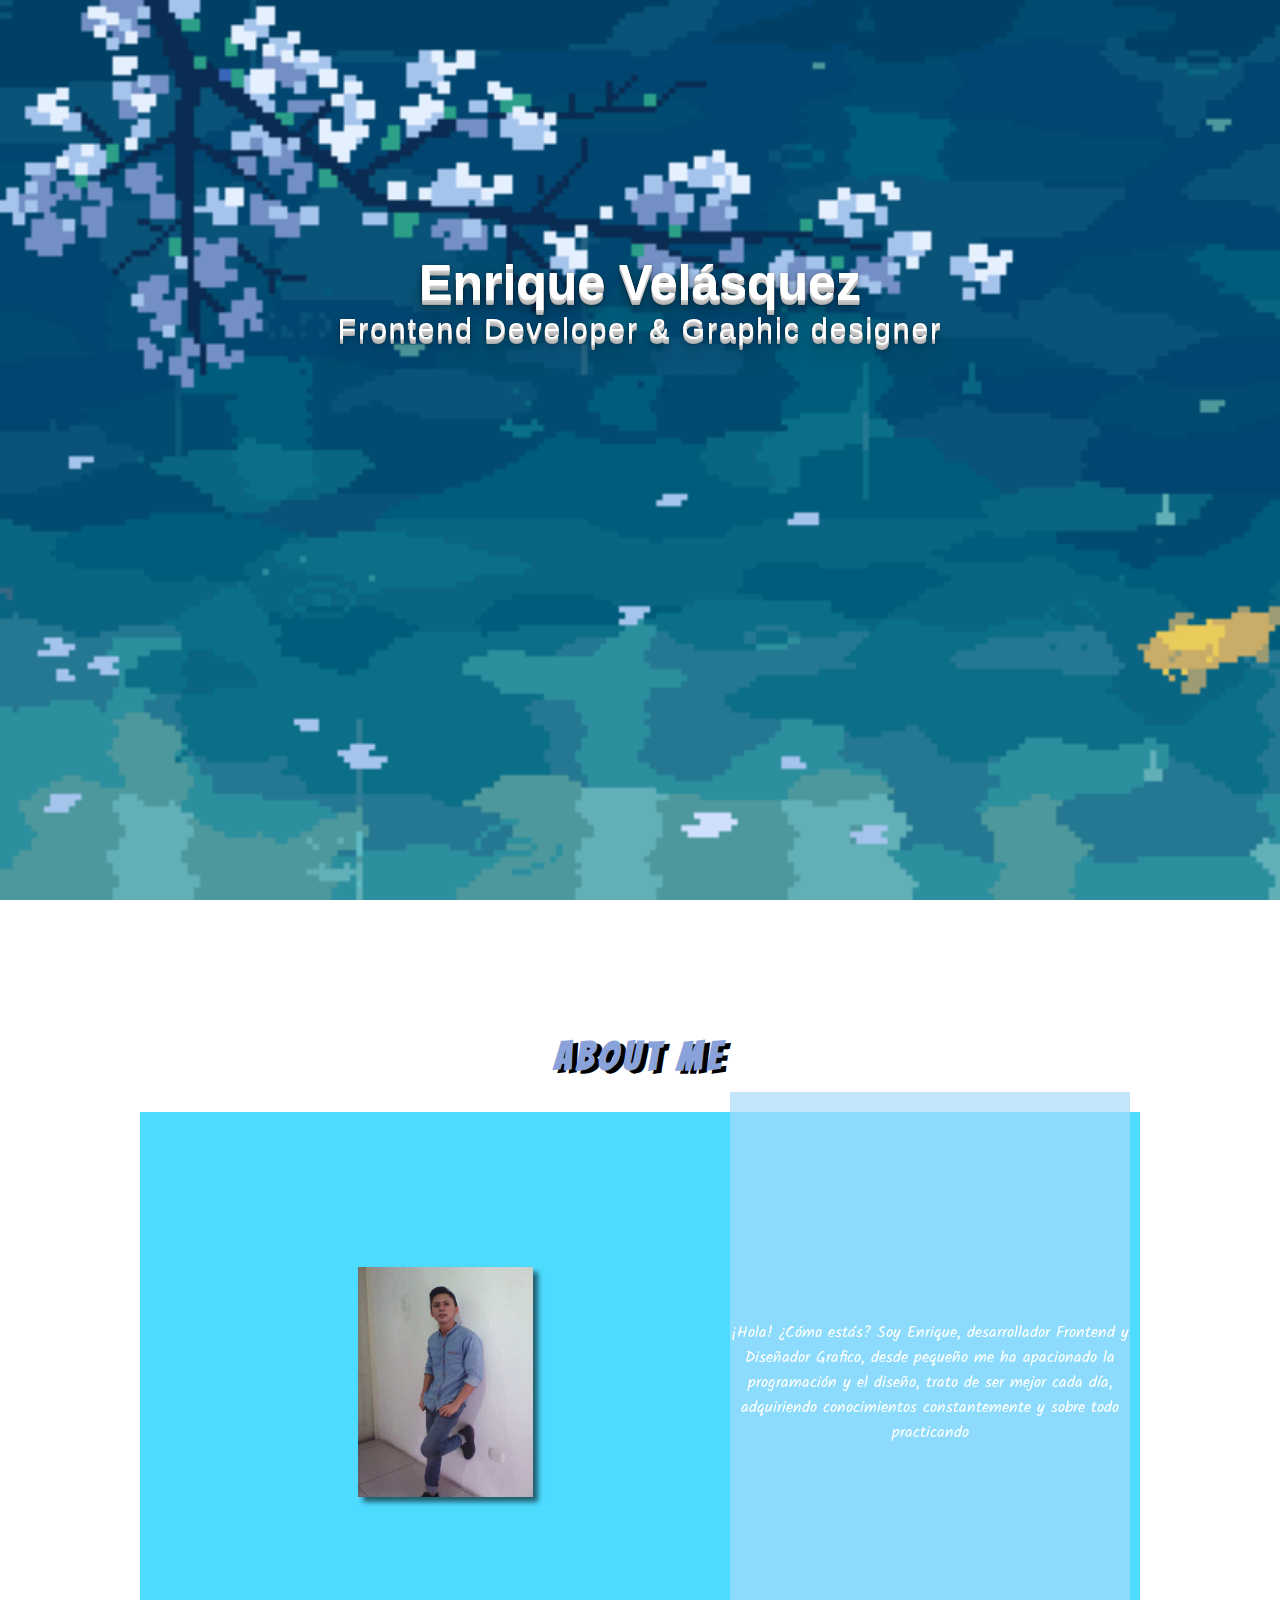
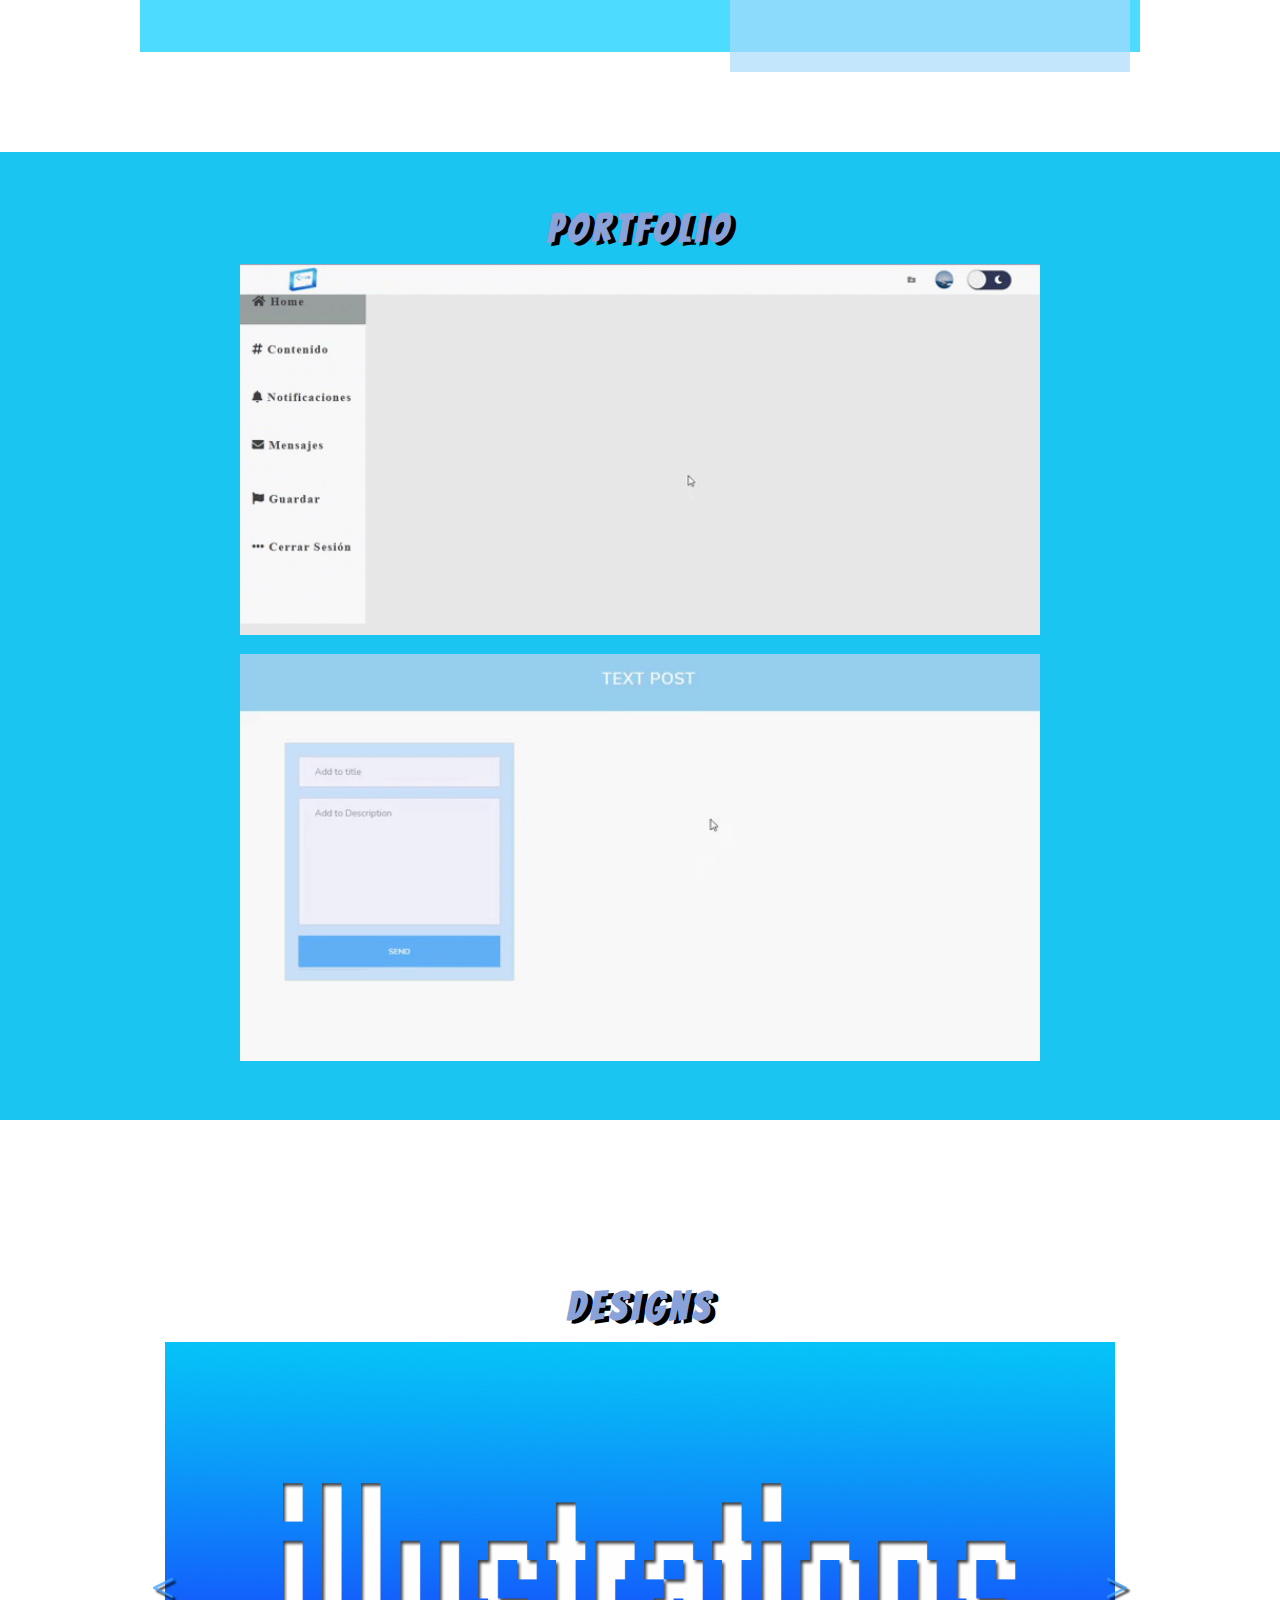
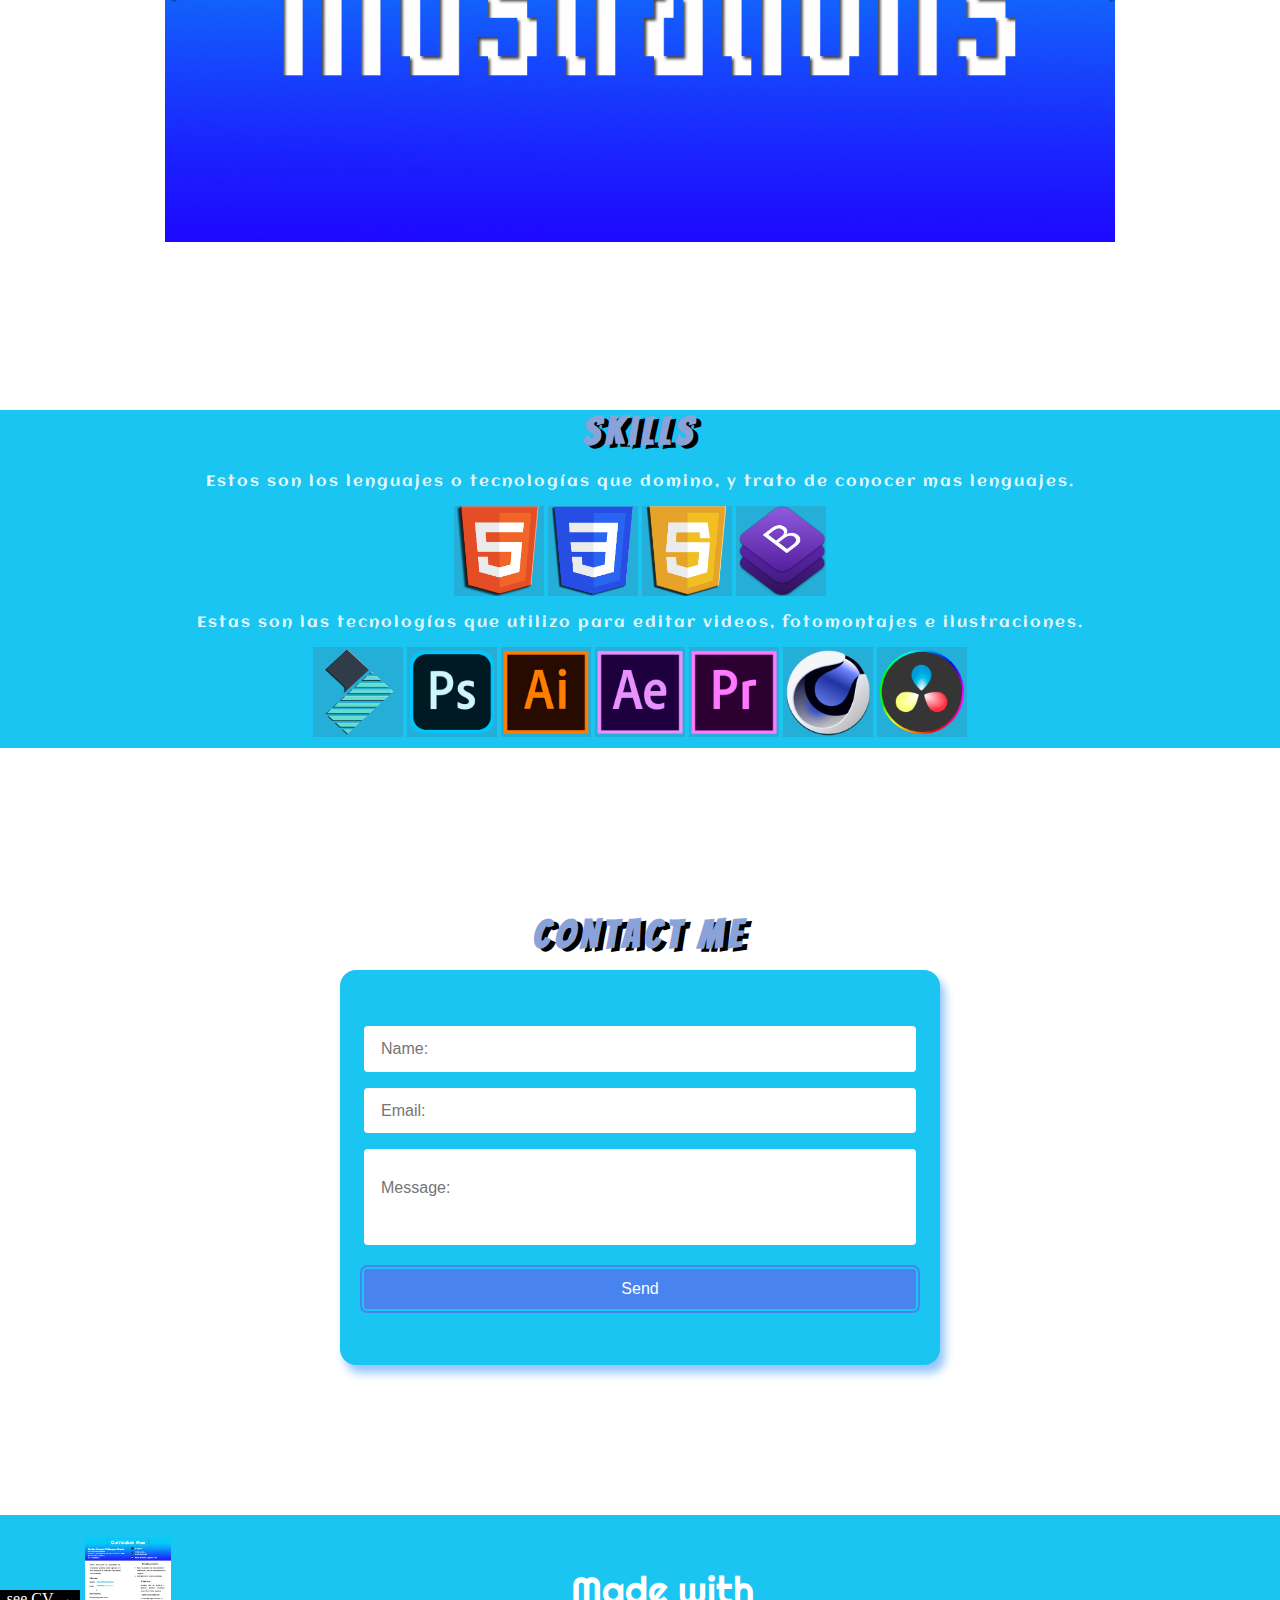
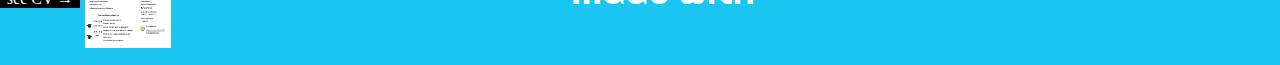
<file: index.html>
﻿<!DOCTYPE html>
<html lang="en">
<head>
    <meta charset="UTF-8">
    <meta name="viewport" content="width=device-width, initial-scale=1.0">
    <title>Portafolio Cevs</title>
    <link rel="preconnect" href="https://fonts.googleapis.com">
    <link rel="preconnect" href="https://fonts.gstatic.com" crossorigin>
    <link href="https://fonts.googleapis.com/css2?family=Bangers&display=swap" rel="stylesheet">

    <link rel="preconnect" href="https://fonts.googleapis.com">
    <link rel="preconnect" href="https://fonts.gstatic.com" crossorigin>
    <link href="https://fonts.googleapis.com/css2?family=Merienda&display=swap" rel="stylesheet">

    <link rel="preconnect" href="https://fonts.googleapis.com">
    <link rel="preconnect" href="https://fonts.gstatic.com" crossorigin>
    <link href="https://fonts.googleapis.com/css2?family=Righteous&display=swap" rel="stylesheet">

    <link rel="preconnect" href="https://fonts.googleapis.com">
    <link rel="preconnect" href="https://fonts.gstatic.com" crossorigin>
    <link href="https://fonts.googleapis.com/css2?family=Kalam&display=swap" rel="stylesheet">

    <link rel="preconnect" href="https://fonts.googleapis.com">
    <link rel="preconnect" href="https://fonts.gstatic.com" crossorigin>
    <link href="https://fonts.googleapis.com/css2?family=Aclonica&display=swap" rel="stylesheet">

    <link rel="shortcut icon" href="img/LogoCevs.png" type="image/x-icon">
    <link rel="stylesheet" href="style-res.css">
    <link rel="stylesheet" href="credit.css">
</head>
<body> 

<header id="gif1"> 
    <nav>
        <a class="item" data-url="about me" href="#about">About me</a>
        <a class="item" data-url="portafolio" href="#portafolio">Portafolio</a>
        <a class="item" data-url="skil" href="#power">Skills</a>
        <a class="item" data-url="About me" href="#contact">Contact</a>
    </nav>
    <section class="name-header">
        <h1 id="mov" >Enrique Velásquez</h1>
        <h2 id="mov2" >Frontend Developer & Graphic designer</h2>
    </section>
</header>
    <main>

        <section id="about" class="contenedor sobre-nosotros">
            <h2 class="til abt">About Me</h2>
            <div class="contenedor-sobre-nosotros">
                <div class="photo">
                    <img src="img/with.jpg" alt="" srcset="">
                </div>
                <div class="sumit">
                    <p>¡Hola! ¿Cómo estás? Soy Enrique, desarrollador Frontend y Diseñador Grafico,
                        desde pequeño me ha apacionado la programación y el diseño,
                        trato de ser mejor cada día, adquiriendo conocimientos
                        constantemente y sobre todo practicando</p>
                </div>
            </div>
        </section>


        <section id="portafolio" class="portafolio-web">
            <div class="contenedor ptf">
                <h2 id="porta" class="til ag">Portfolio</h2>
                <div class="Imagen-dv-P">
                    <div class="hover-P">
                        <div class="centradukis">
                            <p class="HDP">Social-media-Interfaz</p>
                            <a class="HDP" href="https://github.com/cenriquevs/Social-media-Interfaz.git" >→ source code on github ←</a>
                        </div>
                    </div>
                    <img src="img/drive.gif">
                </div>
                <div class="Imagen-dv-P">
                    <div class="hover-P">
                        <div class="centradukis">
                            <p class="HDP">Text Post</p>
                            <a class="HDP"href="https://github.com/cenriquevs/Text-Post.git">→ source code on github ←</a>
                        </div>
                    </div>
                    <img src="img/message.gif">
                </div>
            </div>
        </section>
        <section class="contenedor ilus">
            <div class="contenedores">
                <h2 class="til porto">Designs</h2>
                <div class="soport">
                <div class="atras boton">
                    &#60
                </div>
                <div class="adelante boton">
                    &#62
                </div>   
                <img src="img/indice.jpg" alt="NoImage" id="imagen">
                </div>
                <br id="power">
            </div>
        </section>
        <section class="skil">
        <h2 class="til">Skills</h2>
        <div class="elmeromero">
            <div class="progra">
                <p class="content">
                    Estos son los lenguajes o tecnologías que domino, y trato de conocer mas lenguajes.
                </p>
                <div class="contenidoK">
                    <div class="carta">
                        <div class="lado frente">
                            <img class="sourr" src="img/html-logo.png">
                        </div>
                        <div class="lado backk">
                            <p class="fonntt">HTML level: 🌟🌟🌟</p>
                        </div>
                    </div>
                </div>
                <div class="contenidoK">
                    <div class="carta">
                        <div class="lado frente">
                            <img class="sourr" src="img/CSS-Logo.png">
                        </div>
                        <div class="lado backk">
                            <p class="fonntt">CSS level: 🌟🌟</p>
                        </div>
                    </div>
                </div>
                <div class="contenidoK">
                    <div class="carta">
                        <div class="lado frente">
                            <img class="sourr" src="img/logo-javascript.png">
                        </div>
                        <div class="lado backk">
                            <p class="fontt">Javascript level: 🌟🌟</p>
                        </div>
                    </div>
                </div>
                <div class="contenidoK">
                    <div class="carta">
                        <div class="lado frente">
                            <img class="sourr" src="img/bootstrap.png">
                        </div>
                        <div class="lado backk">
                            <p class="fontt">Bootstrap level: 🌟🌟</p>
                        </div>
                    </div>
                </div>
            </div>
            <div class="ilust">
                <p class="content">
                    Estas son las tecnologías que utilizo para editar videos, fotomontajes e ilustraciones.
                </p>
                <div class="contenidoK">
                    <div class="carta">
                        <div class="lado frente">
                            <img class="sourr" src="img/Logo-filmora.png">
                        </div>
                        <div class="lado backk">
                            <p class="fontt">Filmora level: 🌟🌟🌟</p>
                        </div>
                    </div>
                </div>
                <div class="contenidoK">
                    <div class="carta">
                        <div class="lado frente">
                            <img class="sourr" src="img/logo-photoshop.png">
                        </div>
                        <div class="lado backk">
                            <p class="fontt">Photoshop level: 🌟🌟🌟</p>
                        </div>
                    </div>
                </div>
                <div class="contenidoK">
                    <div class="carta">
                        <div class="lado frente">
                            <img class="sourr" src="img/logo-illustrator.png">
                        </div>
                        <div class="lado backk">
                            <p class="fontt">Ilustrator level: 🌟</p>
                        </div>
                    </div>
                </div>
                <div class="contenidoK">
                    <div class="carta">
                        <div class="lado frente">
                            <img class="sourr" src="img/logo-after.png">
                        </div>
                        <div class="lado backk">
                            <p class="fontt">After Effects level: 🌟</p>
                        </div>
                    </div>
                </div>
                <div class="contenidoK">
                    <div class="carta">
                        <div class="lado frente">
                            <img class="sourr" src="img/logo-premier.png">
                        </div>
                        <div class="lado backk">
                            <p class="fontt">Premiere Pro level: 🌟</p>
                        </div>
                    </div>
                </div>
                <div class="contenidoK">
                    <div class="carta">
                        <div class="lado frente">
                            <img class="sourr" src="img/logo-cinema.png">
                        </div>
                        <div class="lado backk">
                            <p class="fontt">Cinema 4D level: 🌟🌟</p>
                        </div>
                    </div>
                </div>
                <div class="contenidoK">
                    <div class="carta">
                        <div class="lado frente">
                            <img class="sourr" src="img/logo-davinci.png">
                        </div>
                        <div class="lado backk">
                            <p class="fontt">Davinci Resolve level: 🌟</p>
                        </div>
                    </div>
                </div>
            
            </div>
        </div>
        </section>
        <section id="contact" class="contact">
            <div class="contenedor">
                <h2 class="til contactme">Contact me</h2>
                <form class="form" action="https://formspree.io/f/xyylvgye"
                method="POST">
                    <div class="form_container">
                        <input type="text" class="form_input" placeholder="Name:" name="nombre">
                        <input type="email" class="form_input" placeholder="Email:" name="_replyto">
                        <textarea class="form_input form_input---message" placeholder="Message:" name="message"></textarea>
                        <input type="submit" value="Send" class="form_cta">
                    </div>
                </form>
            </div>
        </section>
    </main>
<footer class="final">
    <div class="ccv">
        <p>see CV →</p>
        <img class="cv" onclick="cv()" src="img/CV.JPG" alt="Curriculum">
    </div>
    <div class="c2">
        <div class="creditos">
            <p>Made</p>
            <ul>
                <li>with</li>
                <li>L♥ve</li>
                <li>by: @cenriquevs</li>
            </ul>
        </div>
    </div>
</footer>
<script src="node.js"></script>
</body>
</html>
</file>
<file: style-res.css>
*{
    margin: 0;
    padding: 0;
    box-sizing: border-box;
    
}

body{
    background: #fff;
}
.contenedor{
    padding: 150px 0;
    width: 90%;
    max-width: 1000px;
    margin: auto;
    overflow: hidden;
}

.til{
    text-shadow: 5px 3px #000 ;
    font-family: 'Bangers', cursive;
    color: rgb(137, 163, 218);
    font-size: 40px;
    text-align: center;
    letter-spacing: 5px;
}

header{
    width: 100%;
    height: 100vh;
    background-image: url(img/pixel1.gif);
    background-size: cover;
    background-attachment: fixed;
    font-family: 'Segoe UI', Tahoma, Geneva, Verdana, sans-serif;
}

nav{
   /*background: red;*/
    opacity: 0;
    width: 100%;
    position: fixed;
    text-align: right;
    padding: 30px ;
    transition: 0.9s;
}
nav > a{
    text-shadow: 2px 2px 4px #000;
    font-size: 20px;
    color: #fff;
    font-weight: 300;
    text-decoration: none;
    margin-right: 10px;
    font-family: 'Merienda', cursive;
}
nav > a:hover{
    text-decoration: underline;
    text-shadow: 2px 2px 4px rgb(99, 135, 255);
    color: rgb(193, 246, 255);
}
nav.active{
    z-index: 1;
    background: rgb(37, 174, 216); 
    opacity: 1;
}



/*header*/
header .name-header{
    display: flex;
    height: 300px;
    width: 100%;
    align-items: center;
    justify-content: center;
    text-align: center;
    flex-direction: column;
    overflow: hidden;
    transform: translateY(150px);
    text-shadow: 0 1px 0 #ccc, 0 2px 0 #c9c9c9, 0 3px 0 #bbb, 0 4px 0 #b9b9b9, 0 5px 0 #aaa, 0 6px 1px rgba(0,0,0,.1), 0 0 5px rgba(0,0,0,.1), 0 1px 3px rgba(0,0,0,.3), 0 3px 5px rgba(0,0,0,.2), 0 5px 10px rgba(0,0,0,.25), 0 10px 10px rgba(0,0,0,.2), 0 20px 20px rgba(0,0,0,.15);
    font-family: -apple-system, BlinkMacSystemFont, 'Segoe UI', Roboto, Oxygen, Ubuntu, Cantarell, 'Open Sans', 'Helvetica Neue', sans-serif;
}

@media (max-width:1024px){
    header .name-header{
        transform: translateY(100%);
    }
}

@media (max-width:900px){
    header .name-header{
        transform: translateY(150px);
    }
}

.name-header h1{
    transition: ease;
    font-size: 50px;
    color: #fff;
    animation: cambiar 4s ;
}

@keyframes cambiar{
    50%{transform: translateY(100%);}
    55%{transform: translateY(100%); opacity: 0;}
    65%{opacity: 0; }
    80%{opacity: 1;transform: translateY(-40px);} 
    100%{transform: translateY(0px);}
}

.name-header h2{
    font-size: 30px;
    font-weight: 300;
    color:#fff;
    letter-spacing: 2px;
    animation: next 4s;
}

@keyframes next{
    0%{opacity: 0;}
    45%{opacity: 0; color: rgb(255,255,255,0.5); }
    65%{opacity: 5%; color: rgb(0,0,0,0.5);}
}

/*About*/
.contenedor-sobre-nosotros{
    width: 100%;
    min-height: 60vh;
    background: rgb(77, 219, 255);
    display: flex;
    justify-content: space-evenly;
}
.sobre-nosotros{
    padding: 100px 0;
}

.photo{
    width: 55%;
    display: flex;
    justify-content: center;
    align-items: center;
}
.photo img{
    box-shadow: 5px 5px 5px rgba(0, 0, 0, 0.568);
    width: 175px;
    height: 230px;
}
@media (max-width:360px){
    .photo img{width: 150px;
        height: 190px;
        }
}

@media (max-width:400px){
    .photo img{width: 120px;
        height: 160px;}
}

.sumit{
    /*backdrop-filter: blur(5px);*/
    backdrop-filter: drop-shadow(4px 4px 10px blue);
    width: 40%;
    background: rgba(169, 219, 250, 0.699);
    cursor: context-menu;
    color: #fff; font-family: 'Kalam', cursive;
    margin: -20px;
    text-align: center;
    display: flex;
    justify-content: center;
    align-items: center;
}
@media (max-width:600px){
    .sumit{font-size: 15px; backdrop-filter: none;}
}
@media (max-width:360px){
    .sumit{font-size: 12px; backdrop-filter: none;}
}


.abt{padding: 35px 0;}

/*Portafolio---------*/
.portafolio-web{
    width: 100%;
    background: rgb(26, 198, 241);
}
.ptf{
    padding: 55px 0;
}

.Imagen-dv-P{
    width: 80%;
    margin: auto;
    overflow: hidden;
    position: relative;
    margin-top: 15px;
}
.Imagen-dv-P > img{
    width: 100%;
    height: 100%;
}

.hover-P{
    font-size: 15px;
    font-family: 'Aclonica', sans-serif;
    color: #34aeff;
    position: absolute;
    width: 100%;
    height: 99%;
    opacity: 0;
    background: #000;
    cursor: pointer;
    transition: 1.2s;
}
.hover-P:hover{
    opacity: 90%;
}
@media (max-width:400px){
    .hover-P{height: 98%; font-size: 10px;}
}

.centradukis{
    margin: 20% auto;
    text-align: center; 
}
@media (max-width:250px){
    .centradukis{margin: 15px;}
}
@media (max-width:600px){
    .centradukis{margin: 25px;}
}

.centradukis > a{
    font-size: 15px;
    color: #fff;
    font-family: 'Kalam', cursive;
    text-decoration: none;
    animation-name: iralo;
    animation-duration: 2s;
    animation-iteration-count: infinite; 
}
@keyframes iralo{
    0%{color: rgb(255, 251, 11);}
    50%{color: rgb(118, 132, 255);}
    100%{color: rgb(255, 251, 11);}
}
@media (max-width:400px){
    .centradukis > a {font-size: 9px;}
}

/*iLUSTRATION*/
.ilus{
    padding: 150px 0;
}
.porto{
    padding: 15px;
}

.soport img{
    width: 100%;
    height: 100%;
    object-fit: contain;
}
.soport{
    /*background: blue;*/
    width: 100%;
    position: relative;
    height: 500px;
}

.boton{
    line-height: 70px;
    border-radius: 50%;
    /*background-color: rgba(0, 0, 0, .7);*/
    text-align: center;
    font-weight: bold;
    position: absolute;
    padding: 1px;
    /*color: rgb(152, 210, 247);*/
    color: rgba(62, 160, 252, 0.753);
    -webkit-transition: all .3s ease;
    -o-transition: all .3s ease;
    transition:  all .3s ease;
}

.boton:hover{
    cursor: pointer;
    transform: scale(1.2,1.2);
}

.atras{
    text-shadow: 3px 3px 2px rgba(0, 0, 0, .7);
    font-size: 42px;
    left: 1%;
    top: calc(56% - 70px);
}

.adelante{
    text-shadow: 3px 3px 2px rgba(0, 0, 0, .7);
    font-size: 42px;
    right: 1%;
    top: calc(56% - 70px);
}

/*----SKILLS------*/
.elmeromero{
    padding: 7px;
    display: block;
    width: 100%;
}

.progra{
    overflow: hidden;
    width: 100%;
}

.skil{
    text-align: center;
    width: 100%;
    background: rgb(26, 198, 241);
}

.ilust{
    overflow: hidden;
    width: 100%;
}

.contenidoK{
    display: inline-block;
    height: 90px;
    width: 90px;
    margin: auto;
    -webkit-perspective: 790;
}

.content{
    font-size: 15px;
    letter-spacing: 2px;
    font-family: 'Aclonica', sans-serif;
    text-align: center;
    padding: 15px;
    color: rgba(255, 255, 255, 0.897);
}

.carta{
    height: 100%;
    width: 100%;
    position: relative;
    transform-style: preserve-3d;
    transition: 1.5s;
}

.carta:hover{
    transform: rotateY(180deg);
}

.lado{
    
    width: 100%;
    height: 100%;
    backface-visibility: hidden;
    position: absolute;
}

.frente{
    background: rgb(37, 174, 216);
    
}
.sourr{
    width: 100%;
    height: 100%;
}
.backk{
    background: #ebebeb;
    transform: rotateY(180deg);
    overflow: hidden;
}
.fonntt{
    transform: translateY(33px);
    font-size: 12px;
    font-family: monospace;
}
.fontt{
    transform: translateY(25px);
    font-size: 12px;
    font-family: monospace;
}
</file>
<file: credit.css>
/*---Contact---*/
.form{
    background: rgb(26, 198, 241);
    width: 60%;
    margin: 0 auto;
    border-radius: 1em;
    padding: 3.5em 1.5em;
    justify-content: center;
    align-items: center;
    box-shadow: 5px 8px 10px rgb(149, 196, 250);
}

.contactme{
    padding: 15px 0;
}

.form_input{
    font-size: 1rem;
    padding: .8em 1em;
    font-family: 'Gill Sans', 'Gill Sans MT', Calibri, 'Trebuchet MS', sans-serif;
    outline: none;
    border: none;
    border: 1px solid #fff;
    border-radius: 0.2em;
}
.form_input---message{
    resize: none;
    padding: 1.8em 1em;
    margin-bottom: .5em;
}
.form_container{
    /*background: red;*/
    width: 100%;
    display: grid;
    gap: 1em;
    grid-auto-columns: 100%;
    
}
.form_cta{
    outline: 2px solid rgb(72, 131, 240);
    outline-offset: 2px;
    font-size: 1rem;
    color: #fff;
    border: none;
    font-weight: 300;
    padding: .7em 0;
    border-radius: .2em;
    cursor: pointer;
    background: rgb(72, 131, 240);
}

@media (max-width: 450px){
    .form{
        padding: 3.5em 1em;  
    }
    .form_input{
        padding: .8em .5em;
    }
}

/*Footer*/
.final{
    display: flex;
    justify-content: space-evenly;
    overflow: hidden;
    width: 100%;
    height: 150px;
    background: rgb(26, 198, 241);
}
.cv{
    width: 50%;
    object-fit: scale-down;
    height: 110px;
    margin: 5px 0;
    cursor: pointer;
}

.ccv{
    text-align: center;
    overflow: hidden;
    width: 20%;
}
.ccv :first-child{
    background: #000;
    opacity: 1;
    transform: translateY(75px);
    font-size: 16px;
    width: 80PX;
    color: #fff;
}
@media (max-width: 900px){
    .ccv :first-child{opacity: 0;}
}

@media (max-width: 500px){
    .ccv :first-child{
        opacity: 1;
        transform: translateY(30px);
        overflow: hidden;
        height: 20px;
        width: 50PX;
        border-radius:  15px 5px 15px 5px;
    }
}
.c2{
    width: 80%;
}

.creditos{
    transform: translateY(55px);
    margin: auto;
    overflow: hidden;
    display: flex;
    font-size: 38px;
    color: #fff;
    width: 395px;
    height: 40px;
    line-height: 40px;
    font-family: 'Righteous', cursive;
}

@media (max-width: 650px){
    .creditos{
    transform: translateY(55px);
    line-height: 23px;
    font-size: 15px; 
    width: 160px;
    height: 20px;}
}

ul{
    list-style: none;
    padding-left: 10px;
    animation: ls 7s infinite;
}

@keyframes ls{
    0%{margin-top: 0;}

    25%{margin-top: 0;}

    30%{margin-top: -40px;}
    55%{margin-top: -40px;}

    60%{margin-top: -80px}
    85%{margin-top: -80px;}

    89%{margin-top: -80px}
    85%{opacity: 1;}
    86%{opacity: 50%;}
    95%{margin-top: -40px; opacity: 0;}
    100%{margin-top: 0; opacity: 10%;}
}

@media (max-width:650px){
    ul{
        list-style: none;
        padding-left: 10px;
        animation: ls 7s infinite;}

    @keyframes ls{
        0%{margin-top: 0;}

        20%{margin-top: 0;}
        25%{margin-top: -23px;}

        50%{margin-top: -23px;}
        55%{margin-top: -46px;}

        80%{margin-top: -46px}
        89%{margin-top: -46px; opacity: 1;}
        90%{margin-top: -20px; opacity: 0;}
        95%{margin-top: -20px; opacity: 0;}

        100%{margin-top: 0; opacity: 10%;}
    }
}

img[src*="https://cdn.000webhost.com/000webhost/logo/footer-powered-by-000webhost-white2.png"]{
    display: none;
}
</file>
